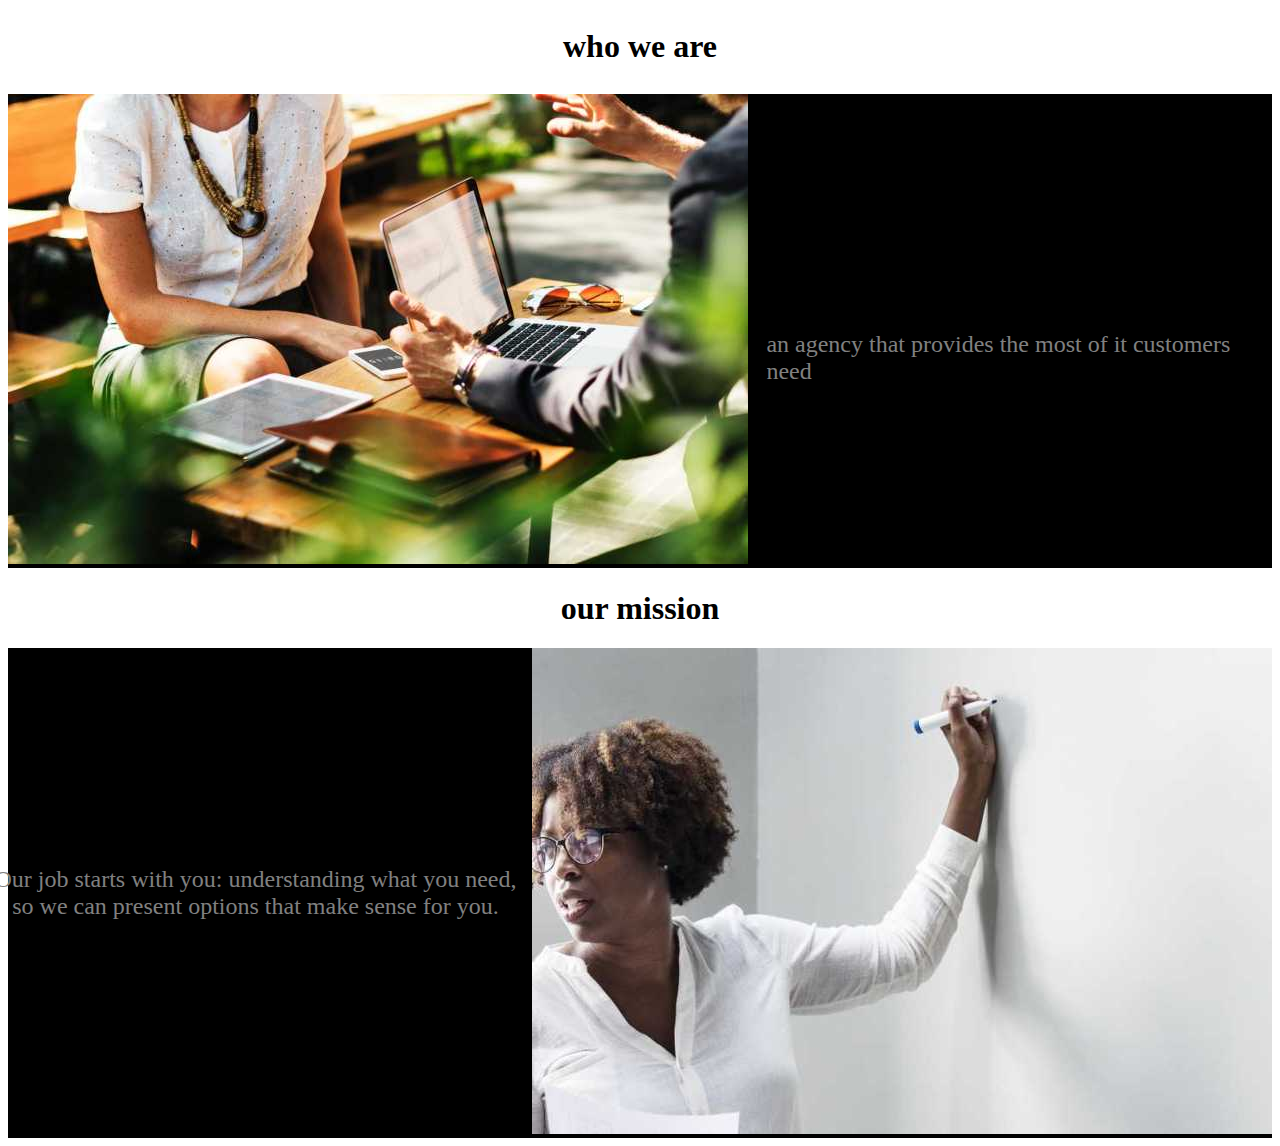
<file: about.html>
<!doctype html>
<html lang="en">

<head>
<meta charset="utf-8">
    <title>about</title>
    <link rel='stylesheet' href ='css/about.css'>
 </head>
<body>
  
    
        <h1 class="we">who we are</h1>
    
    <div class="container">
    <img src="adult-asking-blur-630839.jpg" alt="who we are">
    
    <div class="para">an agency that provides the most of it customers need</div>
    
    </div>
    
    <h1 style="text-align: center">our mission</h1>
<div class="container2">
    <img class="img2" src="present.jpg" alt="our mission">
    <div class="para2">Our job starts with you: understanding what you need,<br> so we can present options that make sense for you.</div>
    
    </div>

    
    </body>


</html>
</file>
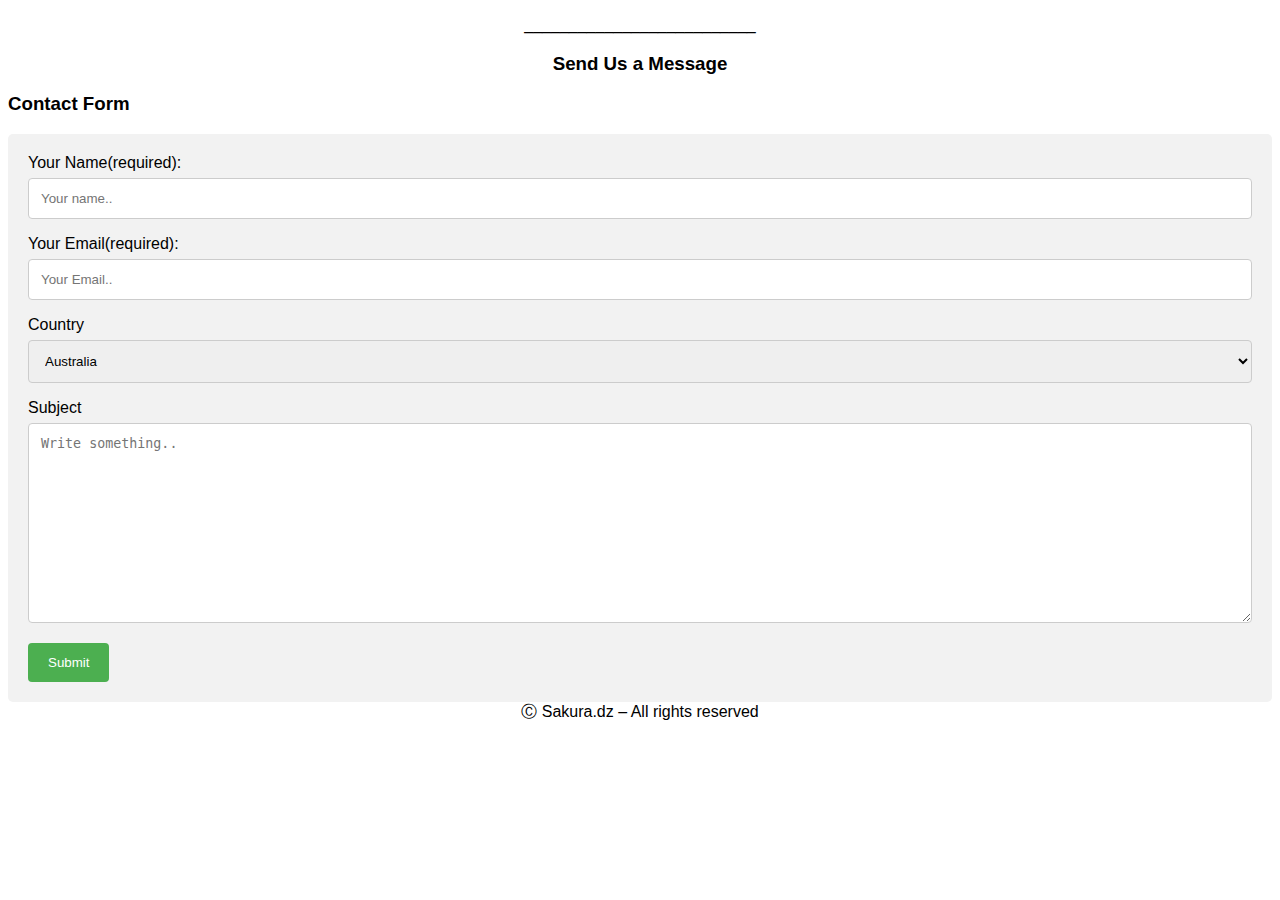
<file: contact.html>
<!doctype html>
<html lang="en"  >
<head>
<meta charset="utf-8">    
<title>contact us</title>   
  
    <style>
body {font-family: Arial, Helvetica, sans-serif;}
* {box-sizing: border-box;}

input[type=text], select, textarea {
  width: 100%;
  padding: 12px;
  border: 1px solid #ccc;
  border-radius: 4px;
  box-sizing: border-box;
  margin-top: 6px;
  margin-bottom: 16px;
  resize: vertical;
}

input[type=submit] {
  background-color: #4CAF50;
  color: white;
  padding: 12px 20px;
  border: none;
  border-radius: 4px;
  cursor: pointer;
}

input[type=submit]:hover {
  background-color: #45a049;
}

.container {
  border-radius: 5px;
  background-color: #f2f2f2;
  padding: 20px;
}
</style>
    
    
    </head>
    <body>
        <p style="text-align: center" >&#95;&#95;&#95;&#95;&#95;&#95;&#95;&#95;&#95;&#95;&#95;&#95;&#95;&#95;&#95;&#95;&#95;&#95;&#95;&#95;&#95;&#95;&#95;&#95;&#95;&#95;</p>
    
        <h3 style="text-align: center">Send Us a Message</h3>
        
    <h3>Contact Form</h3>

<div class="container">
  <form action="/action_page.php">
    <label for="fname">Your Name(required):</label>
    <input type="text" id="fname" name="firstname" placeholder="Your name..">

    <label for="lname">Your Email(required):</label>
    <input type="text" id="lname" name="lastname" placeholder="Your Email..">

    <label for="country">Country</label>
    <select id="country" name="country">
      <option value="australia">Australia</option>
      <option value="canada">Canada</option>
      <option value="usa">USA</option>
       <option value="usa">Algeria</option>
        
    </select>

    <label for="subject">Subject</label>
    <textarea id="subject" name="subject" placeholder="Write something.." style="height:200px"></textarea>

    <input type="submit" value="Submit">
  </form>
</div>

<footer style="text-align: center"> &#9400 Sakura.dz – All rights reserved   </footer>        

</body>




</html>
</file>
<file: css/about.css>
.container {
        position:relative;
         text-align: left;
  color: black;
        background-color: black;
        }
    
    
    .para {
      position: absolute;
  top: 50%;
  left:60%;
    right: 75%
  transform: translate(-50%, -60%);
   color: gray;
        font-size: 24px;
    }
    
     .para2 {
      position: absolute;
  top: 50%;
  left: 10;
    right: 35%;
  transform: translate(-60%, -50%);
   color: gray;
        font-size: 24px;
  text-align: center;
    }
    
    
     .container2 {
        position: relative;
         text-align: right;
  color: black;
        background-color: black;
        }
    .we {
    line-height: 1.6;    
    text-align: center;
    }
</file>
